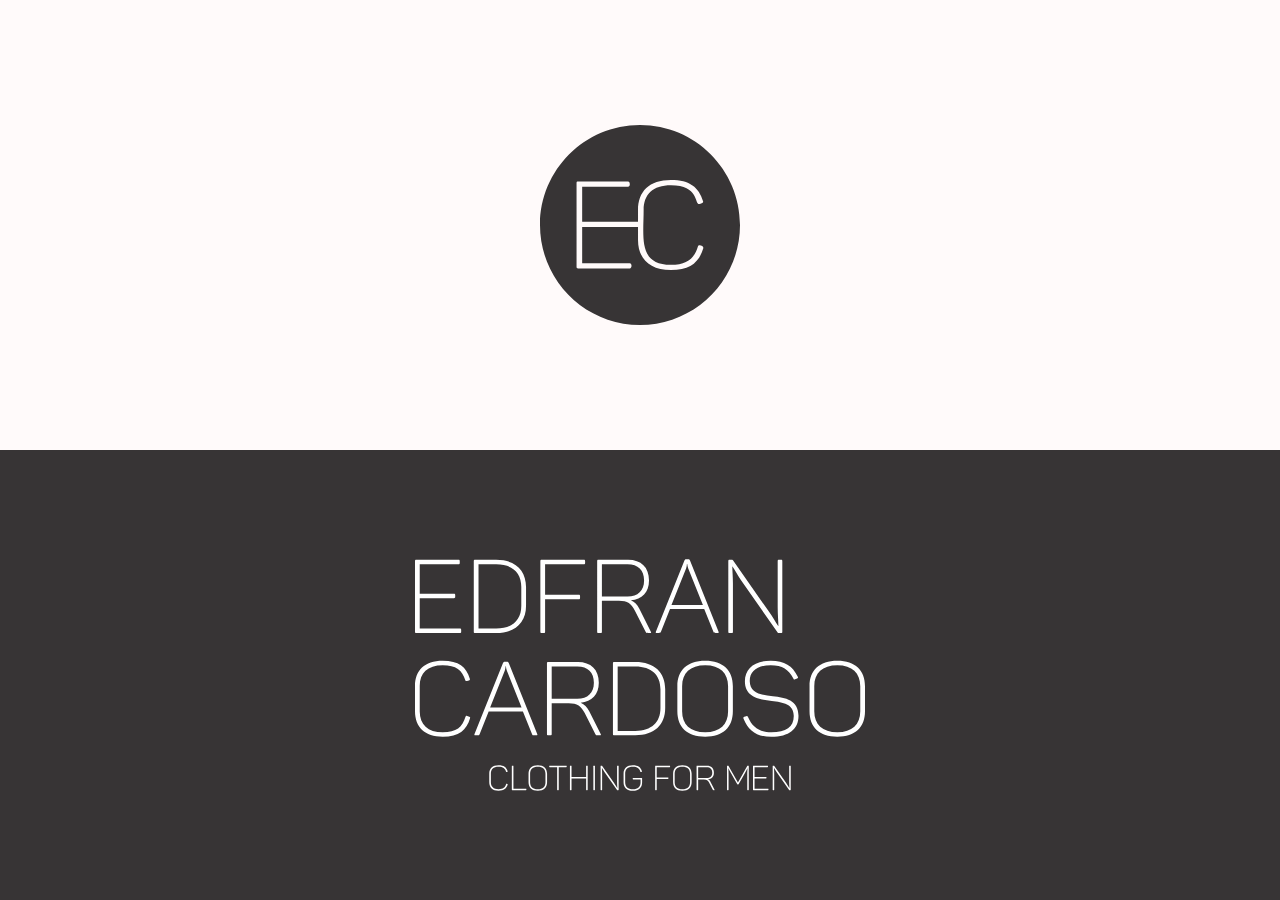
<file: index.html>
<!DOCTYPE html>
<html lang="en">
<head>
	<meta charset="UTF-8">
	<meta name="viewport" content="width=device-width,initial-scale=1">
	<meta http-equiv="X-UA-Compatible" content="ie=edge">
	<meta name='author' content="Jonimar Marques Policarpo" />
	<meta name='publisher' content="Treedbox.com" />
	<title>EDFRAN CARDOSO :: Clothing for men - - - Coming soon</title>
	<link rel="stylesheet" href="styles/main.css">
	<link rel="stylesheet" href="styles/edfran.css">
	<link rel="icon" href="ico/edfrancardoso-50.png">
	<link rel="icon" href="ico/edfran-clothing-for-men-black1.svg">
</head>
<body>
	<div class="edfran" title="Edfran Cardoso - Clothing for men"></div>
	<div class="edfran-name"></div>
</body>
</html>
</file>
<file: styles/main.css>
/* CSS variables */
:root{
  --primary:  #fd0;
  --shadow:  0 1px 5px rgba(0,0,0,.5);
}

/* Every elements */
*,
*:before,
*:after{
  box-sizing: border-box;
}

html,
body{
  margin: 0;
  padding: 0;
  height: 100%;
}
html{
  touch-action: manipulation;
}
body{
  /* background-color: #373435; */
  background-color: #FFF;
  perspective:  100px;
}
</file>
<file: styles/edfran.css>
.edfran{
  background-image: url('../ico/edfran-clothing-for-men-black1.svg');
  background-size: 200px;
  height: 50%;
  background-position: center;
  background-repeat: no-repeat;
  background-color:	#fffafa;
}
.edfran-name{
  background-image: url('../ico/edfran-clothing-for-men-white-name1.svg');
  background-size: 200px;
  background-size: contain;
  background-color: #373435;
  height: 50%;
  background-position: center;
  background-repeat: no-repeat;
  padding: 10px;
}
</file>
